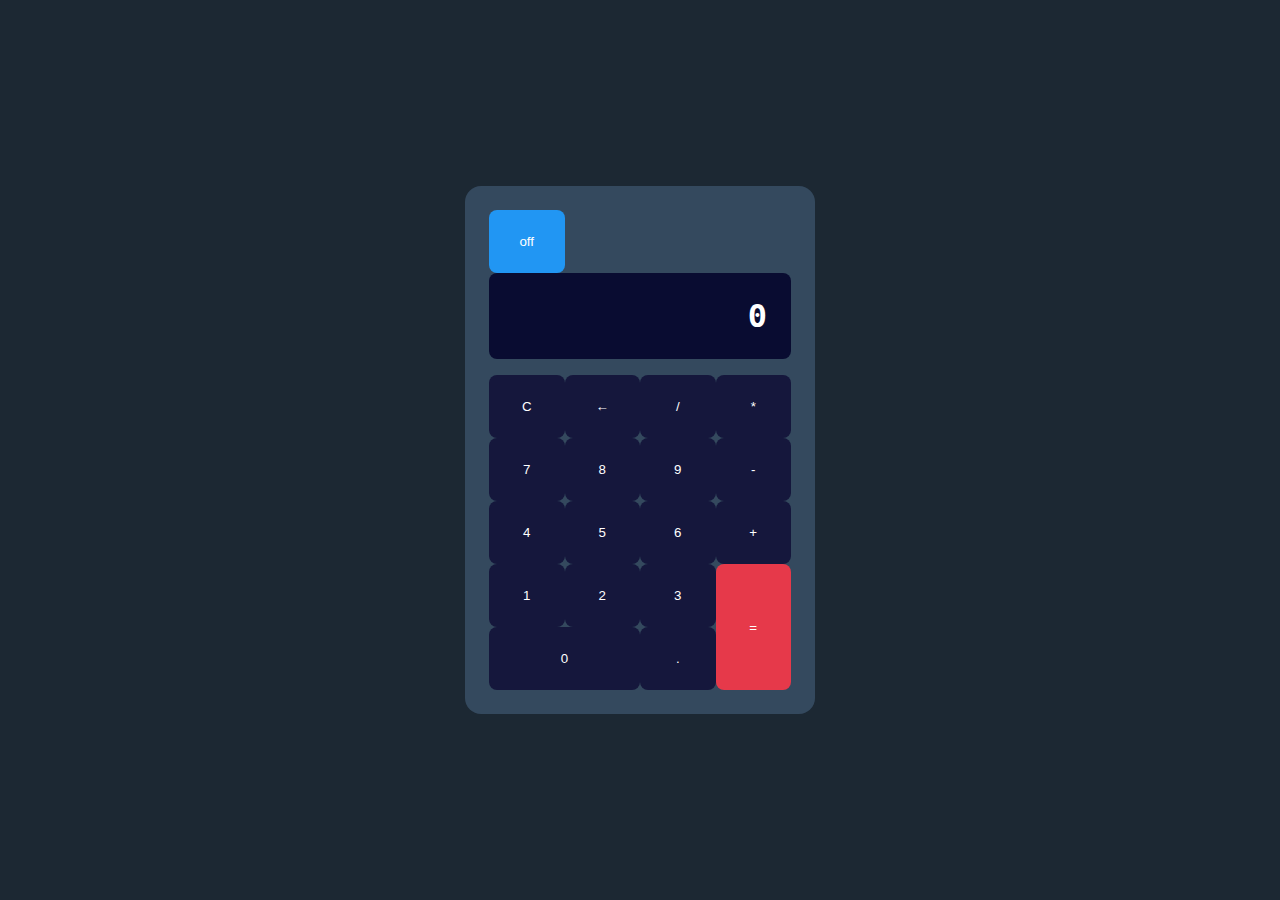
<file: Ejercicio 8/index.html>
<!DOCTYPE html>
<html lang="es">
<head>
    <meta charset="UTF-8">
    <meta http-equiv="X-UA-Compatible" content="IE=edge">
    <meta name="viewport" content="width=device-width, initial-scale=1.0">
    <title>Calculadora</title>
    <link rel="stylesheet" href="./estilos.css">
</head>
<body>

    <div class="calculadora">
        <button id="apagado" class="btn">off</button>
        <div class="pantalla">0</div>
        <button id="c" class="btn">C</button>
        <button id="borrar" class="btn">←</button>
        <button class="btn">/</button>
        <button class="btn">*</button>
        <button class="btn">7</button>
        <button class="btn">8</button>
        <button class="btn">9</button>
        <button class="btn">-</button>
        <button class="btn">4</button>
        <button class="btn">5</button>
        <button class="btn">6</button>
        <button class="btn">+</button>
        <button class="btn">1</button>
        <button class="btn">2</button>
        <button class="btn">3</button>
        <button id="igual" class="btn">=</button>
        <button id="cero" class="btn">0</button>
        <button class="btn">.</button>
    </div>

    
    <script src="./script.js"></script>
</body>
</html>
</file>
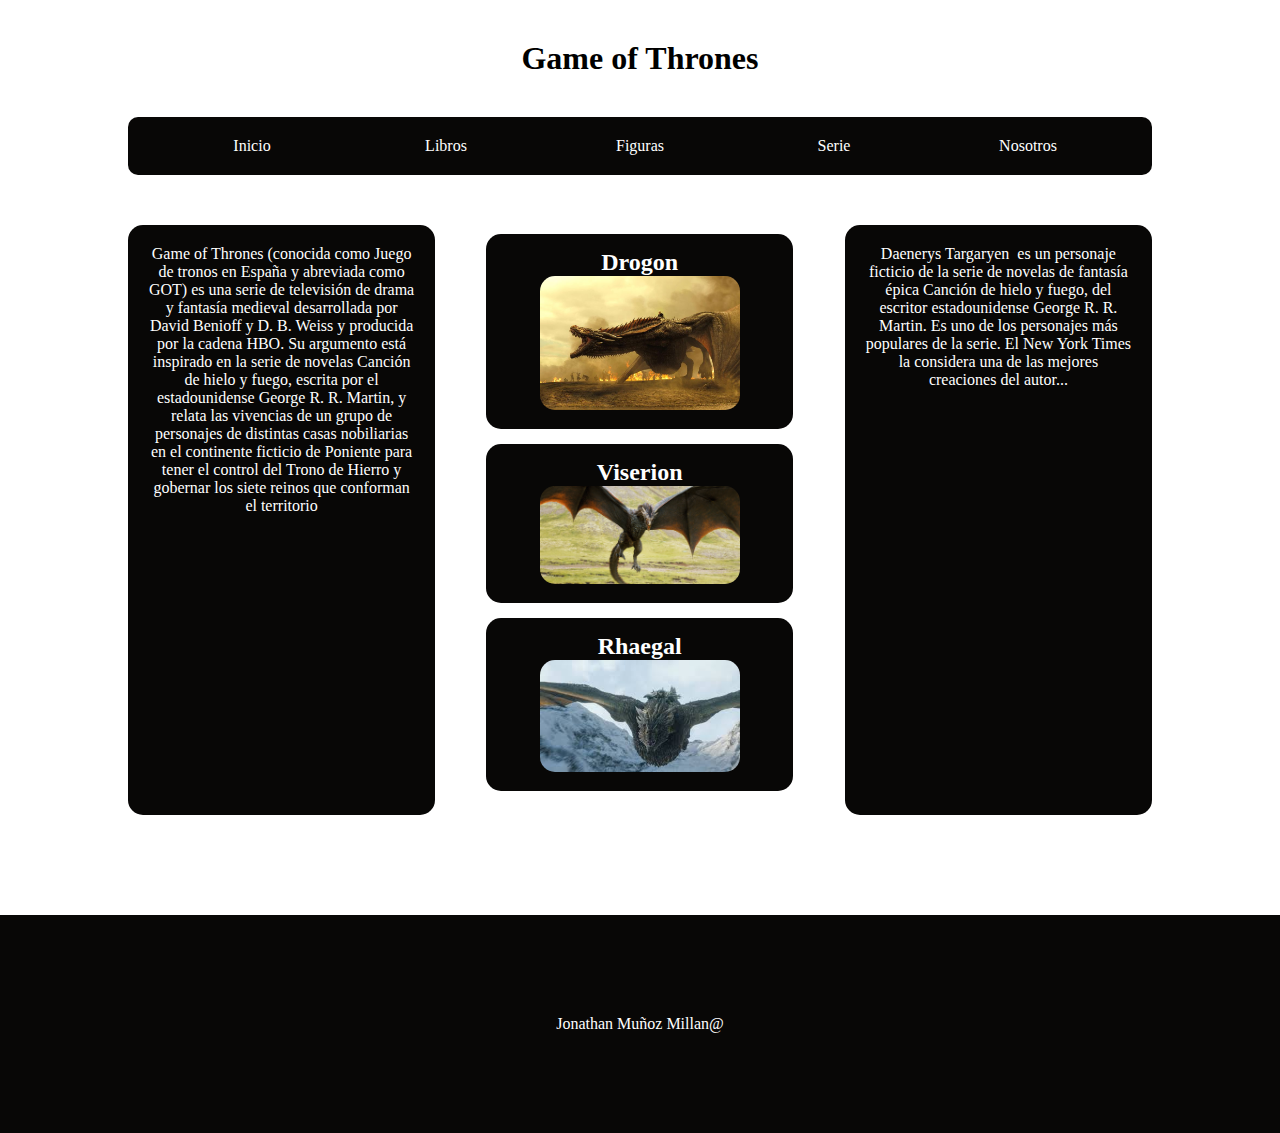
<file: Ejercicio7/index.html>
<!DOCTYPE html>
<html>
<head>
	<meta charset="utf-8">
	<meta name="viewport" content="width=device-width, initial-scale=1">
	<title>GOT</title>
	<link rel="stylesheet" type="text/css" href="estilo.css">
</head>
<body>

	<div class="titulo">
		<h1>Game of Thrones</h1>
	</div>

	<nav>
		<ul>
			<li><a href="" style="color:white;">Inicio</a></li>
			<li><a href="https://www.amazon.com.mx/Game-Thrones-5-Book-Boxed-Song/dp/0345535529" style="color:white;">Libros</a></li>
			<li><a href="https://www.amazon.com.mx/s?k=game+of+thrones+figuras&adgrpid=56632678766&hvadid=589403189257&hvdev=c&hvlocphy=9131284&hvnetw=g&hvqmt=e&hvrand=11181943731293534053&hvtargid=kwd-320805192698&hydadcr=27007_14532917&tag=googhydr0mx-20&ref=pd_sl_7k6a7t99oa_e" style="color:white;">Figuras</a></li>
			<li><a href="https://www.max.com/mx/es/shows/game-of-thrones/4f6b4985-2dc9-4ab6-ac79-d60f0860b0ac" style="color:white;">Serie</a></li>
			<li><a href="" style="color:white;">Nosotros</a></li>
		</ul>
	</nav>

	<div class="contenido">
		<div class="secundario">
			<p style="color:white;">Game of Thrones (conocida como Juego de tronos en España y abreviada como GOT) es una serie de televisión de drama y fantasía medieval desarrollada por David Benioff y D. B. Weiss y producida por la cadena HBO. Su argumento está inspirado en la serie de novelas Canción de hielo y fuego, escrita por el estadounidense George R. R. Martin, y relata las vivencias de un grupo de personajes de distintas casas nobiliarias en el continente ficticio de Poniente para tener el control del Trono de Hierro y gobernar los siete reinos que conforman el territorio </p>
		</div>

		<div class="articulo">
			<div>
				<h2 style="color:white;">Drogon</h2>
				<img src="Drogon.jpg">
			</div>
			<div>
				<h2 style="color:white;">Viserion</h2>
				<img src="Viserion.jpg">
			</div>
			<div>
				<h2 style="color:white;">Rhaegal</h2>
				<img src="Rhaegal.jpg">
			</div>
			
		</div>
		<div class="secundario">
			<p style="color:white;">Daenerys Targaryen ​ es un personaje ficticio de la serie de novelas de fantasía épica Canción de hielo y fuego, del escritor estadounidense George R. R. Martin. Es uno de los personajes más populares de la serie. El New York Times la considera una de las mejores creaciones del autor...</p>
		</div>
	</div>

	<div class="piedepagina">
		<p style="color:white;">Jonathan Muñoz Millan@</p>
	</div>

</body>
</html>
</file>
<file: Ejercicio 8/estilos.css>
* {
    margin: 0;
    padding: 0;
    box-sizing: border-box;
    font-family: sans-serif;
}

body {
    min-height: 100vh;
    background-color:  #1c2833;
    display: grid;
    place-items: center;
}

.calculadora {
    background-color:   #34495e;
    color: white;
    width: 350px;
    max-width: 100%;
    padding: 1.5rem;
    border-radius: 1rem;
    display: grid;
    grid-template-columns: repeat(4, 1fr);
    gap: .5 rem;
}

.pantalla {
    grid-column: 1 / -1;
    background-color: #090c31;
    padding: 1.5rem;
    font-size: 2rem;
    text-align: right;
    border-radius: .5rem;
    margin-bottom: 1rem;
    font-family: monospace;
    font-weight: 700;
}

.btn {
    background-color: #15173c;;
    color: white;
    border: 0;
    padding: 1.5rem .5rem;
    display: flex;
    justify-content: center;
    align-items: center;
    border-radius: .5rem;
    cursor: pointer;
}

#apagado {
    grid-row: span 2;
    background-color:     #2196f3;
}

.btn:hover {
    background-color: #090c31;
}

#cero {
    grid-column: span 2;
}

#igual {
    grid-row: span 2;
    background-color: #e6394a;
}

#igual:hover {
    background-color: #e65766;
}
</file>
<file: Ejercicio7/estilo.css>
* {
	padding: 0;
	margin: 0;
	font-family: century gothic;
	color: black;
	text-decoration: none;
	text-align: center;
}
.titulo {
	padding: 40px;
}

nav ul {
	width: 80%;
	margin: auto;
	border-radius: 10px;
	list-style-type: none;
	background-color: #080706;
}
nav li {
	display: inline-flex;
}
nav a {
	padding: 20px;
	width: 150px;
}
nav ul a:hover {
	background-color: red;
}

.contenido {
	display: flex;
	width: 80%;
	margin: auto;
	margin-top: 50px;
}
.contenido .articulo {
	width: 30%;
	margin: auto;
}
.contenido .articulo div {
	width: 90%;
	padding: 15px;
	background-color: #080706;
	border-radius: 15px;
	margin-bottom: 15px;
}
.contenido .articulo img {
	width: 200px;
	border-radius: 15px;
}
.contenido .secundario {
	width: 30%;
}
.contenido .secundario p {
	background-color: #080706;
	border-radius: 15px;
	padding: 20px;
	height: 550px;
}

.piedepagina {
	background-color: #080706;
	margin-top: 100px;
}
.piedepagina p {
	padding: 100px;
}
</file>
